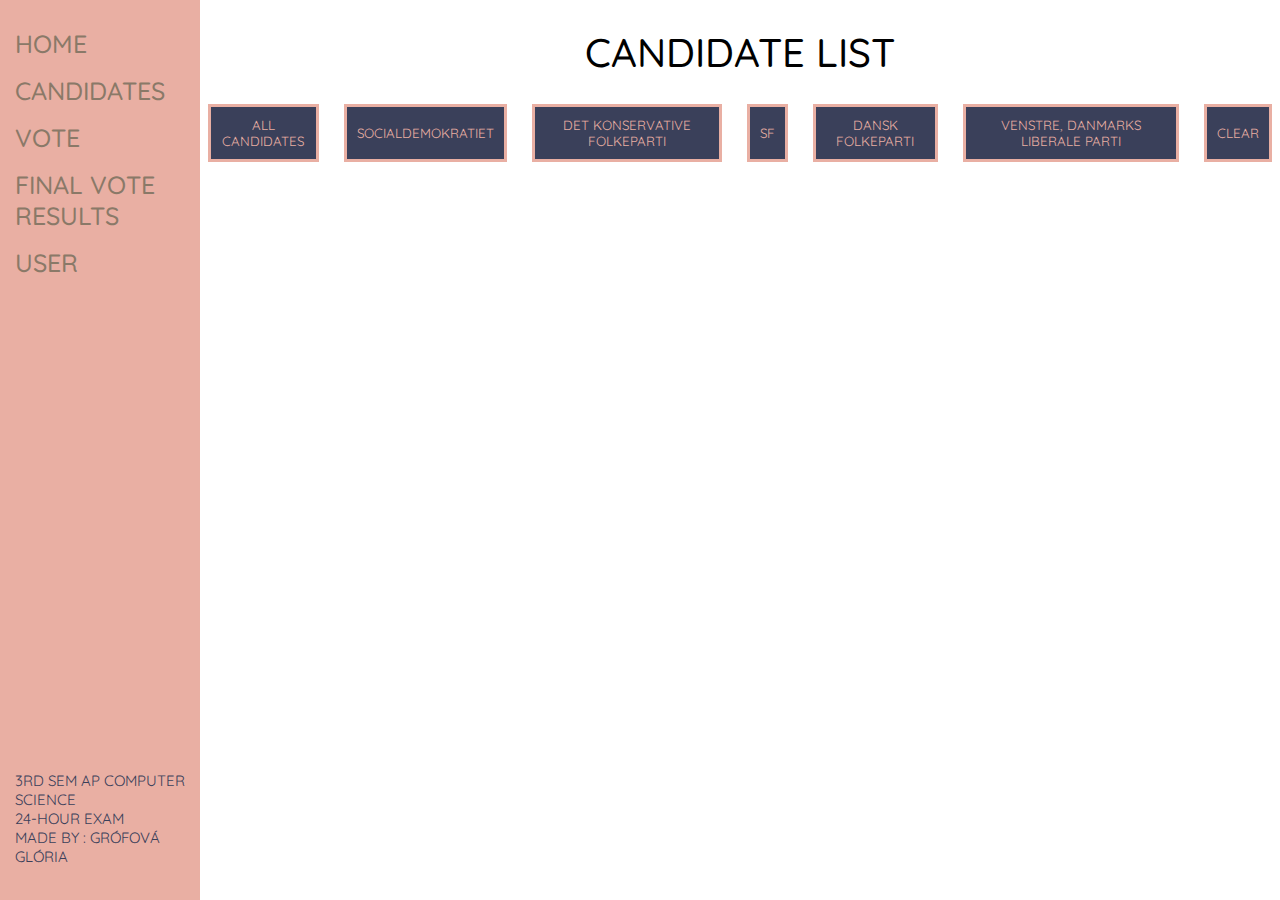
<file: pages/candidates/candidates.html>
<!DOCTYPE html>
<html lang="en" xmlns:th="http://www.w3.org/1999/xhtml">
<head>
    <link rel="stylesheet" href="../../resources/css/navbar.css">
    <link rel="stylesheet" href="candidates.css">
    <title>Candidates</title>
</head>
<body>
    <div id="mySidenav" class="sidenav">
        <a href="../main/index.html">Home</a>
        <a href="../candidates/candidates.html">Candidates</a>
        <a href="../vote/vote.html">Vote</a>
        <a href="../final-vote-results/final-vote-results.html">Final Vote Results</a>
        <a href="../user/user.html">User</a>
        <a>3rd SEM AP Computer Science<br>24-hour Exam<br>Made by : Grófová Glória</a>
      </div>

      <div class="content">

            <h1>Candidate List</h1>
            <div class="selectors">
                <button class="btn">All candidates</button>
                <button class="btn " onclick="showById('A')">Socialdemokratiet</button>
                <button class="btn C" onclick="showById('C')">Det konservative Folkeparti</button>
                <button class="btn F" onclick="showById('F')">SF</button>
                <button class="btn O" onclick="showById('O')">Dansk Folkeparti</button>
                <button class="btn V" onclick="showById('V')">Venstre, Danmarks Liberale Parti</button>
                <button class="btn">Clear</button>
            </div>  
            <div class="candidates-paragraph">
            </div>
    </div>
<script src="candidates.js"></script>
</body>
</html>
</file>
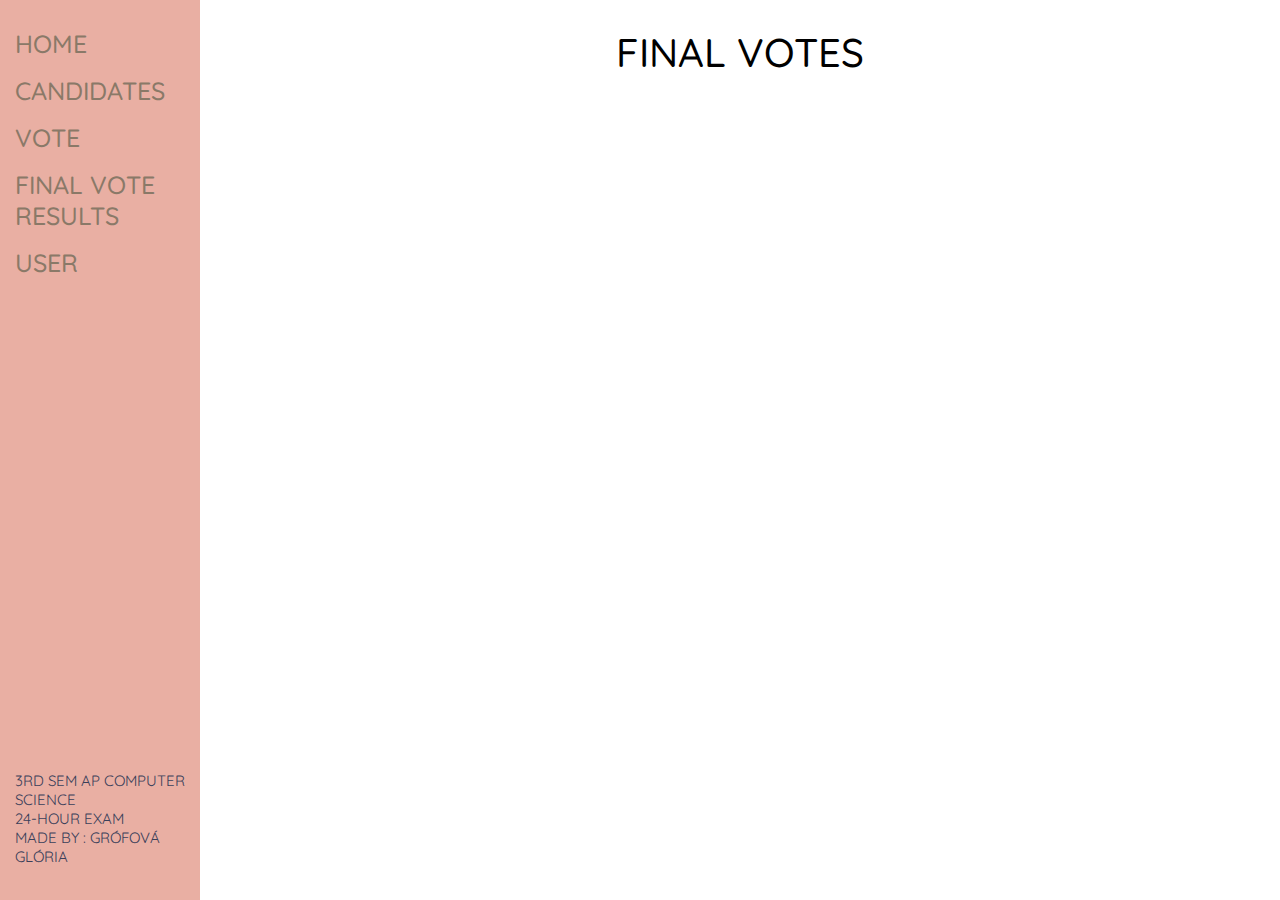
<file: pages/final-vote-results/final-vote-results.html>
<!DOCTYPE html>
<html lang="en" xmlns:th="http://www.w3.org/1999/xhtml">
<head>
    <link rel="stylesheet" href="../../resources/css/navbar.css">
    <link rel="stylesheet" href="final-vote-results.css">
    <title></title>
</head>
<body>
    <div id="mySidenav" class="sidenav">
        <a href="../main/index.html">Home</a>
        <a href="../candidates/candidates.html">Candidates</a>
        <a href="../vote/vote.html">Vote</a>
        <a href="../final-vote-results/final-vote-results.html">Final Vote Results</a>
        <a href="../user/user.html">User</a>
        <a>3rd SEM AP Computer Science<br>24-hour Exam<br>Made by : Grófová Glória</a>
      </div>
    <div class="content">
            <h1>FINAL VOTES</h1>
    
        <div class="final-votes">
        </div>
    </div>
   
<script src="final-vote-results.js"></script>
</body>
</html>
</file>
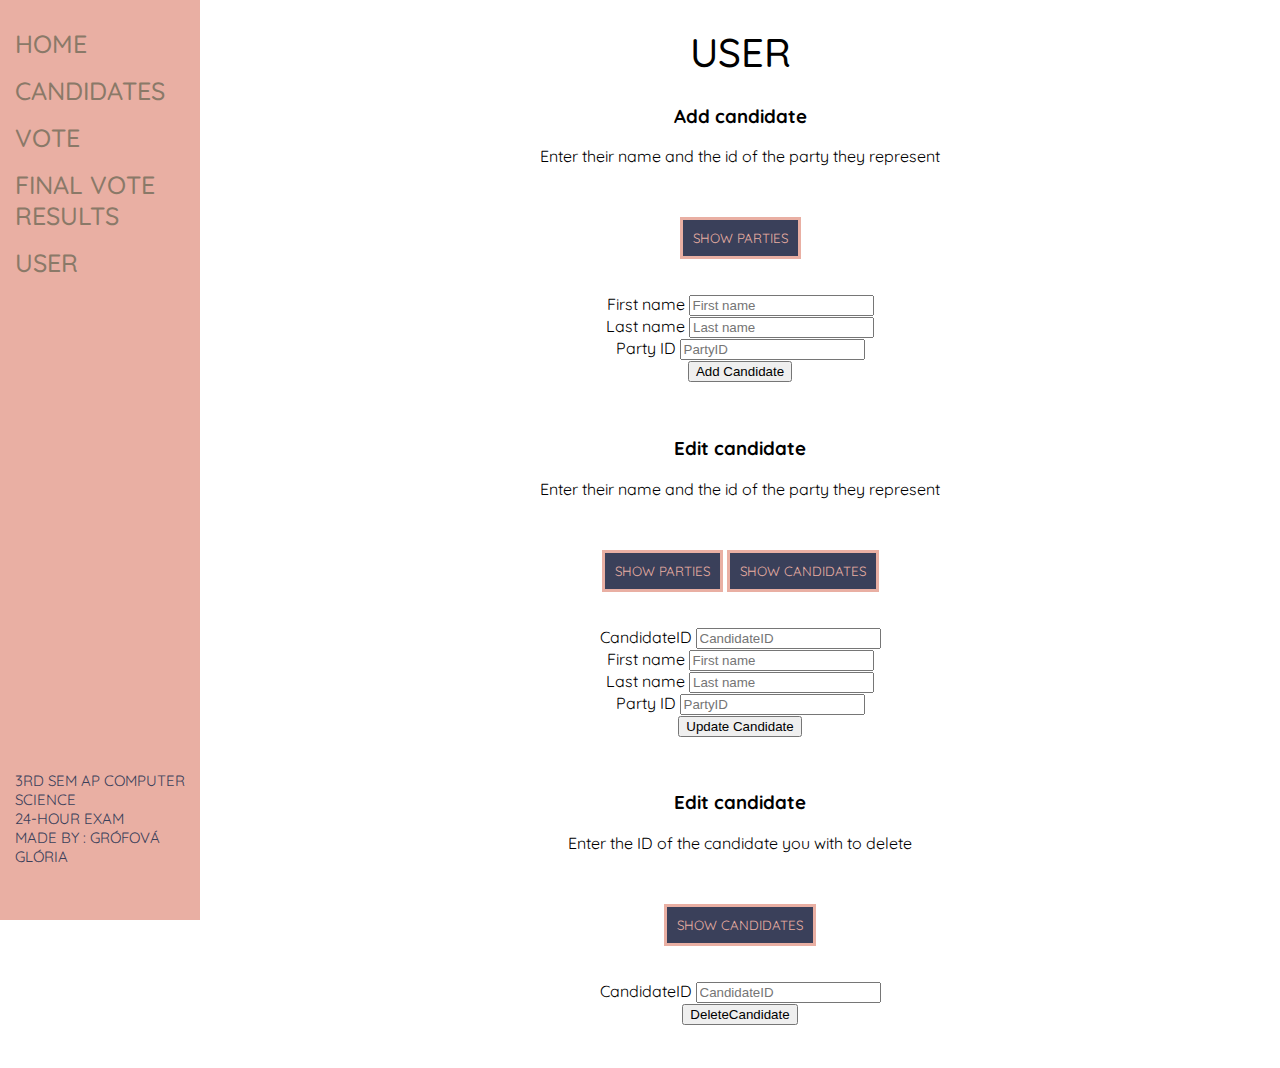
<file: pages/user/user.html>
<!DOCTYPE html>
<html lang="en" xmlns:th="http://www.w3.org/1999/xhtml">
<head>
    <link rel="stylesheet" href="../../resources/css/navbar.css">
    <link rel="stylesheet" href="../../resources/css/modal.css">
    <link rel="stylesheet" href="user.css">
    <title></title>
</head>
<body>
    <div id="mySidenav" class="sidenav">
        <a href="../main/index.html">Home</a>
        <a href="../candidates/candidates.html">Candidates</a>
        <a href="../vote/vote.html">Vote</a>
        <a href="../final-vote-results/final-vote-results.html">Final Vote Results</a>
        <a href="../user/user.html">User</a>
        <a>3rd SEM AP Computer Science<br>24-hour Exam<br>Made by : Grófová Glória</a>
      </div>

      <div class="content">
          <h1>User</h1>
        <div class="add-candidate">
            <h3>Add candidate</h3>
            <p>
                Enter their name and the id of the party they represent
            </p>
            <div class="spacer"></div>  
            <button class="myBtn party">Show Parties</button>
            <div class="spacer"></div>  
            <div class="myModal modal">
    
                <div class="modal-content">
                <span class="close"></span>
                </div>
            
            </div>
      
            <form id="new-candidate">
                <label>First name</label>
                <input type="text" class="first_name" placeholder="First name"><br>
                <label>Last name</label>
                <input type="text" class="last_name" placeholder="Last name"><br>
                <label>Party ID</label>
                <input type="text" class="partyID" placeholder="PartyID"><br>
                <input type="submit" value="Add Candidate">
            </form>
        </div>  
        <div class="spacer"></div>  
        <div class="edit-candidate">
            <h3>Edit candidate</h3>
            <p>
                Enter their name and the id of the party they represent
            </p>
    
            <div class="spacer"></div>  
            <button class="myBtn party">Show Parties</button>
            <button class="myBtn candidate">Show Candidates</button>
            <div class="spacer"></div>  
            <div class="myModal modal">
    
                <div class="modal-content">
                <span class="close"></span>
                </div>
            
            </div>
      
            <form id="old-candidate">
                <label>CandidateID</label>
                <input type="text" class="candidateID" placeholder="CandidateID"><br>
                <label>First name</label>
                <input type="text" class="first_name" placeholder="First name"><br>
                <label>Last name</label>
                <input type="text" class="last_name" placeholder="Last name"><br>
                <label>Party ID</label>
                <input type="text" class="partyID" placeholder="PartyID"><br>
                <input type="submit" value="Update Candidate">
            </form>
        </div> 
        <div class="spacer"></div>  

        <div class="delete-candidate">
            <h3>Edit candidate</h3>
            <p>
                Enter the ID of the candidate you with to delete
            </p>
            <div class="spacer"></div>  
            <button class="myBtn candidate">Show Candidates</button>
            <div class="spacer"></div>  

            <div class="myModal modal">
    
                <div class="modal-content">
                <span class="close"></span>
                </div>
            
            </div>
      
            <form id="delete-candidate">
                <label>CandidateID</label>
                <input type="text" class="candidateID" placeholder="CandidateID"><br>
                <input type="submit" value="DeleteCandidate">
            </form>
            <div class="spacer"></div>  

        </div> 
      </div>

<script src="user.js"></script>
</body>
</html>
</file>
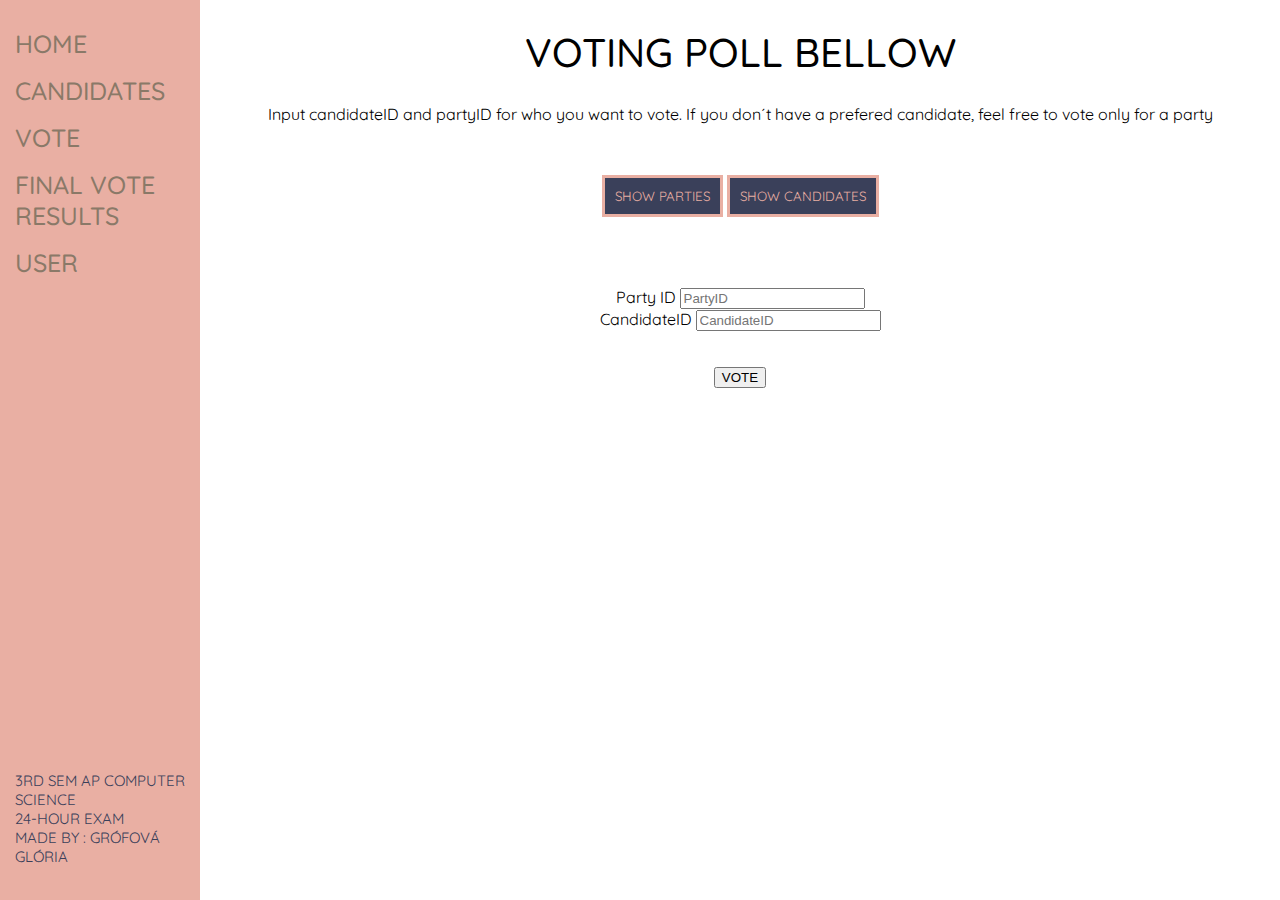
<file: pages/vote/vote.html>
<!DOCTYPE html>
<html lang="en" xmlns:th="http://www.w3.org/1999/xhtml">
<head>
    <link rel="stylesheet" href="../../resources/css/navbar.css">
    <link rel="stylesheet" href="../../resources/css/modal.css">
    <link rel="stylesheet" href="vote.css">
    <title>Vote</title>
</head>
<body>
    <div id="mySidenav" class="sidenav">
        <a href="../main/index.html">Home</a>
        <a href="../candidates/candidates.html">Candidates</a>
        <a href="../vote/vote.html">Vote</a>
        <a href="../final-vote-results/final-vote-results.html">Final Vote Results</a>
        <a href="../user/user.html">User</a>
        <a>3rd SEM AP Computer Science<br>24-hour Exam<br>Made by : Grófová Glória</a>
      </div>
      <div class="content">
        <h1>Voting Poll Bellow</h1>
        <div class="votes">
             <p>
                 Input candidateID and partyID for who you want to vote. If you don´t have a prefered candidate, feel free to vote only for a party
             </p>
             <div class="spacer"></div>
             <button class="myBtn party">Show Parties</button>
             <button class="myBtn candidate">Show Candidates</button>
             <div class="spacer"></div>
             <div class="myModal modal">
     
                 <div class="modal-content">
                 <span class="close"></span>
                 </div>
             
             </div>
             <div class="spacer"></div>
             <form id="new-vote">
                 <label>Party ID</label>
                 <input type="text" class="partyID" placeholder="PartyID"><br>
                 <label>CandidateID</label>
                 <input type="text" class="candidateID" placeholder="CandidateID"><br>
                 <div class="spacer"></div>
                 <input type="submit" value="VOTE">
             </form>
        </div>
      </div>
   <script src="vote.js"></script>
</body>
</html>
</file>
<file: resources/css/navbar.css>
@import url('https://fonts.googleapis.com/css2?family=Quicksand:wght@300;400;500;600;700&display=swap');
body{
    font-family: 'Quicksand', sans-serif;
    font-weight: 400;
    overflow-x: hidden;
  
  }
  
  /* The side navigation menu */
  .sidenav {
    height: 100%;
    width: 200px;
    position: fixed;
    z-index: 1;
    top: 0;
    left: 0;
    background-color:#E9AFA3;
    overflow-x: hidden;
    padding-top: 20px;
    }
    
    /* The navigation menu links */
    .sidenav a {
      padding: 8px 8px 8px 15px;
      text-decoration: none;
      font-size: 25px;
      color: #8A7968;
      display: block;
      font-weight: 500;
      text-transform: uppercase;
    }
  
    .sidenav a:last-child{
      font-size: 15px;
      font-weight: 400;
      position: absolute;
      color: #3A405A;
      bottom: 5%;
    }
    
    /* When you mouse over the navigation links, change their color */
    .sidenav a:hover {
      color: #3A405A;
    }
      
    /* Page content */
    .content {
      margin-left: 200px;
      text-align: center;
    }

    h1{
      text-align: center;
      text-transform: uppercase;
      font-weight: 500;
      font-size: 40px;
      font-family: 'Quicksand', sans-serif;
    }

    .spacer{
      height: 35px;
    }
</file>
<file: pages/candidates/candidates.css>
.selectors{
    display: flex;
    justify-content: center;
    gap: 25px;
}

.candidate-info{
    text-align: center;
}

button{
    padding: 10px;
    border-radius: 0;
    text-transform: uppercase;
    border: solid 3px #E9AFA3;
    background-color: #3A405A;
    color: #E9AFA3;
    font-family: 'Quicksand', sans-serif;

}

button:hover{
    padding: 10px;
    border-radius: 0;
    text-transform: uppercase;
    border: solid 3px #3A405A;
    background-color: #E9AFA3;
    color: #3A405A;
    transition: all 0.5s;
}
</file>
<file: pages/final-vote-results/final-vote-results.css>

</file>
<file: resources/css/modal.css>
/* The Modal (background) */
.modal {
    display: none;
    position: fixed; 
    z-index: 1; 
    padding-top: 50px; 
    padding-bottom: 50px;
    left: 0;
    top: 0;
    width: 100%; 
    height: 100%; 
    overflow:scroll; 
    background-color: rgb(0,0,0); 
    background-color: rgba(0,0,0,0.4); 
  }
  
  /* Modal Content */
  .modal-content {
    background-color: #fefefe;
    margin: auto;
    padding: 20px;
    padding-bottom: 50px;
    border: 1px solid #888;
    width: 80%;
  }
</file>
<file: pages/user/user.css>
button{
  padding: 10px;
  border-radius: 0;
  text-transform: uppercase;
  border: solid 3px #E9AFA3;
  background-color: #3A405A;
  color: #E9AFA3;
  font-family: 'Quicksand', sans-serif;

}

button:hover{
  padding: 10px;
  border-radius: 0;
  text-transform: uppercase;
  border: solid 3px #3A405A;
  background-color: #E9AFA3;
  color: #3A405A;
  transition: all 0.5s;
}
</file>
<file: pages/vote/vote.css>
button{
  padding: 10px;
  border-radius: 0;
  text-transform: uppercase;
  border: solid 3px #E9AFA3;
  background-color: #3A405A;
  color: #E9AFA3;
  font-family: 'Quicksand', sans-serif;

}

button:hover{
  padding: 10px;
  border-radius: 0;
  text-transform: uppercase;
  border: solid 3px #3A405A;
  background-color: #E9AFA3;
  color: #3A405A;
  transition: all 0.5s;
}
</file>
